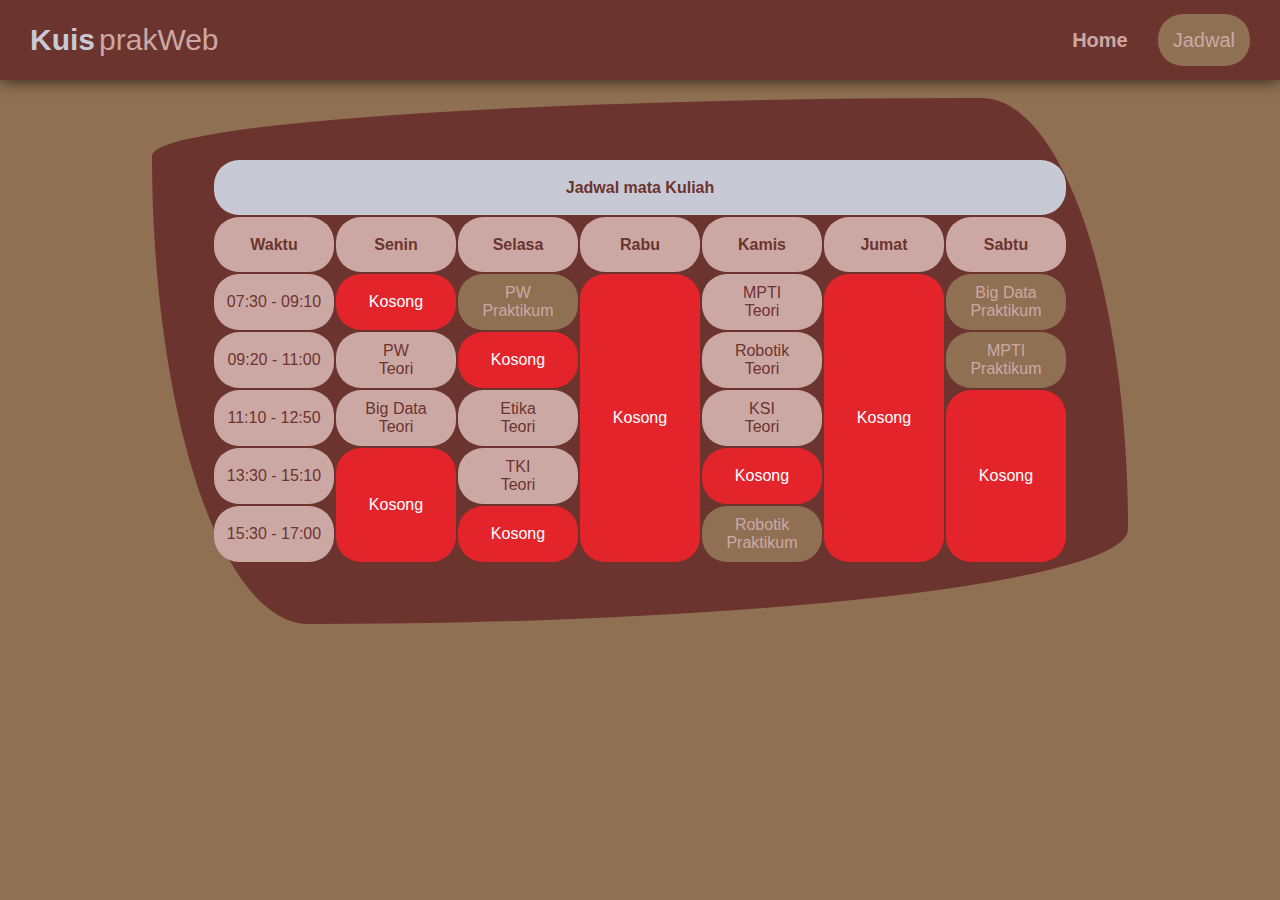
<file: halaman_2.html>
<!DOCTYPE html>
<html lang="en">
<head>
    <meta charset="UTF-8">
    <meta name="viewport" content="width=device-width, initial-scale=1.0">
    <link rel="stylesheet" href="styles.css"/>
    <title>Halaman 1</title>
</head>
<body>
    <div class="container">
        <nav class="wrapper">
            <div class="namaWeb">
                <div class="namaWebsited">Kuis</div>
                <div class="namaWebsiteb">prakWeb</div>
            </div>
            <ul class="navigation">
                <li><a href="halaman_1.html" ><b>Home</b></a></li>
                <li><a class="active">Jadwal</a></li>
            </ul>
        </nav>
        <table class="box">
            <br>
            <tr>
                <th colspan="7" class="box2">
                    Jadwal mata Kuliah
                </th>
            </tr>
            <tr>
                <th class="box3">Waktu</th>
                <th class="box3">Senin</th>
                <th class="box3">Selasa</th>
                <th class="box3">Rabu</th>
                <th class="box3">Kamis</th>
                <th class="box3">Jumat</th>
                <th class="box3">Sabtu</th>
            </tr>
            <!--<td class="box3">MPTI<br>Teori</td>
            <td class="box5">Kosong</td>
            <td class="box4">PW<br>Praktikum</td>-->
            <tr>
                <td class="box3">07:30 - 09:10</td>
                <td class="box5">Kosong</td>
                <td class="box4">PW<br>Praktikum</td>
                <td rowspan="5" class="box5">Kosong</td>
                <td class="box3">MPTI<br>Teori</td>
                <td rowspan="5" class="box5">Kosong</td>
                <td class="box4">Big Data<br>Praktikum</td>
            </tr>
            <tr>
                <td class="box3">09:20 - 11:00</td>
                <td class="box3">PW<br>Teori</td>
                <td class="box5">Kosong</td>
                <td class="box3">Robotik<br>Teori</td>
                <td class="box4">MPTI<br>Praktikum</td>
            </tr>
            <tr>
                <td class="box3">11:10 - 12:50</td>
                <td class="box3">Big Data<br>Teori</td>
                <td class="box3">Etika<br>Teori</td>
                <td class="box3">KSI<br>Teori</td>
                <td rowspan="3" class="box5">Kosong</td>
            </tr>
            <tr>
                <td class="box3">13:30 - 15:10</td>
                <td rowspan="2" class="box5">Kosong</td>
                <td class="box3">TKI<br>Teori</td>
                <td class="box5">Kosong</td>
            </tr>
            <tr>
                <td class="box3">15:30 - 17:00</td>
                <td class="box5">Kosong</td>
                <td class="box4">Robotik<br>Praktikum</td>
            </tr>
        </table>
        
    </div>
    
</body>
</html>
</file>
<file: styles.css>
*, html, body{
    margin: 0;
    padding: 0;
    font-family: "Roboto", sans-serif;
}

th, td{
    width: 100px;
    height: 35px;
    text-align: center;
}

.container{
    display: flex;
    flex-direction: column;
    width: 100%;
    height: 100vh;
    background-color: #907052;
}

.wrapper{
    display: flex;
    justify-content: space-between;
    align-items: center;
    font-size: 20px;
    padding: 15px;
    height: 50px;
    background-color: #6c342f;
    box-shadow: 0 1px 15px 0 #000000af;
}

.namaWeb{
    display: flex;
    flex-direction: row;
    align-content: center;
    font-size: 1.5em;
    padding: 15px;
}

.namaWebsited{
    color: #c7c9d5;
    font-weight: 700;
}

.namaWebsiteb{
    color: #cca8a5;
    font-weight: 500;
    padding-left: 4px;
}

.navigation{
    display: flex;
    justify-content: center;
    align-items: center;
}

.navigation>li{
    list-style-type: none;
    padding: 15px;
}
.navigation>li>a{
    color: #cca8a5;
    font-size: 20px;
    text-decoration: none;
}
.navigation>li>a:hover{
    color: #907052;
}

.active{
    border-radius: 25px;
    background-color: #907052;
    padding: 15px;
}

.active:hover{
    color: #cca8a5 !important
}

.box{
    display: flex;
    border-radius: 85% 15% 84% 16% / 11% 82% 18% 89% ;
    align-self: center;
    background-color: #6c342f;
    padding: 60px;
}

.box2{
    margin: 3px;
    border-radius: 25px;
    color: #6c342f;
    background-color: #c7c9d5;
    padding: 10px;
}
.box3{
    margin: 3px;
    border-radius: 25px;
    color: #6c342f;
    background-color: #cca8a5;
    padding: 10px;
}

.box4{
    margin: 3px;
    border-radius: 25px;
    color: #cca8a5; 
    background-color: #907052;
    padding: 10px;
}

.box5{
    margin: 3px;
    border-radius: 25px;
    color: #ffffff;
    background-color: #e3242b;
    padding: 10px;
}
.profilbox{
    display: flex;
    border-radius: 85% 15% 84% 16% / 11% 82% 18% 89% ;
    margin-top: 60px;
    align-self: center;
    justify-content: space-between;
    align-items: center;
    flex-direction: column;
    background-color: #6c342f;
    padding: 60px;
}

.profil{
    display: flex;
    flex-direction: row;
    align-items: center;
}

.profil>img{
    align-self: start;
    width: 300px;
    height: 300px;
    border-radius: 67% 33% 73% 27% / 32% 63% 37% 68% ;
}

.profil>img:hover{
    align-self: start;
    width: 300px;
    height: 300px;
    border-radius: 10px  ;
}

.biodata{
    list-style-type: none;
    padding-left: 50px;
    font-size: 30px;
    font-weight: 500;
    color: #c7c9d5;
}

.tombol{
    border-radius: 25px;
    font-size: 25px;
    background-color: #c7c9d5;
    color: #6c342f;
    border: none;
    border-radius: 85% 15% 87% 13% / 17% 78% 22% 83% ;
    padding: 15px;
    box-shadow: 0.1px 9px #000000af;
}

.tombol:hover{
    color: #cca8a5 !important;
}

.tombol:active{
    color: #cca8a5;
    background-color: #907052;
    box-shadow: 0.1px 5px #000000af;
    transform: translateY(4px);
}
</file>
